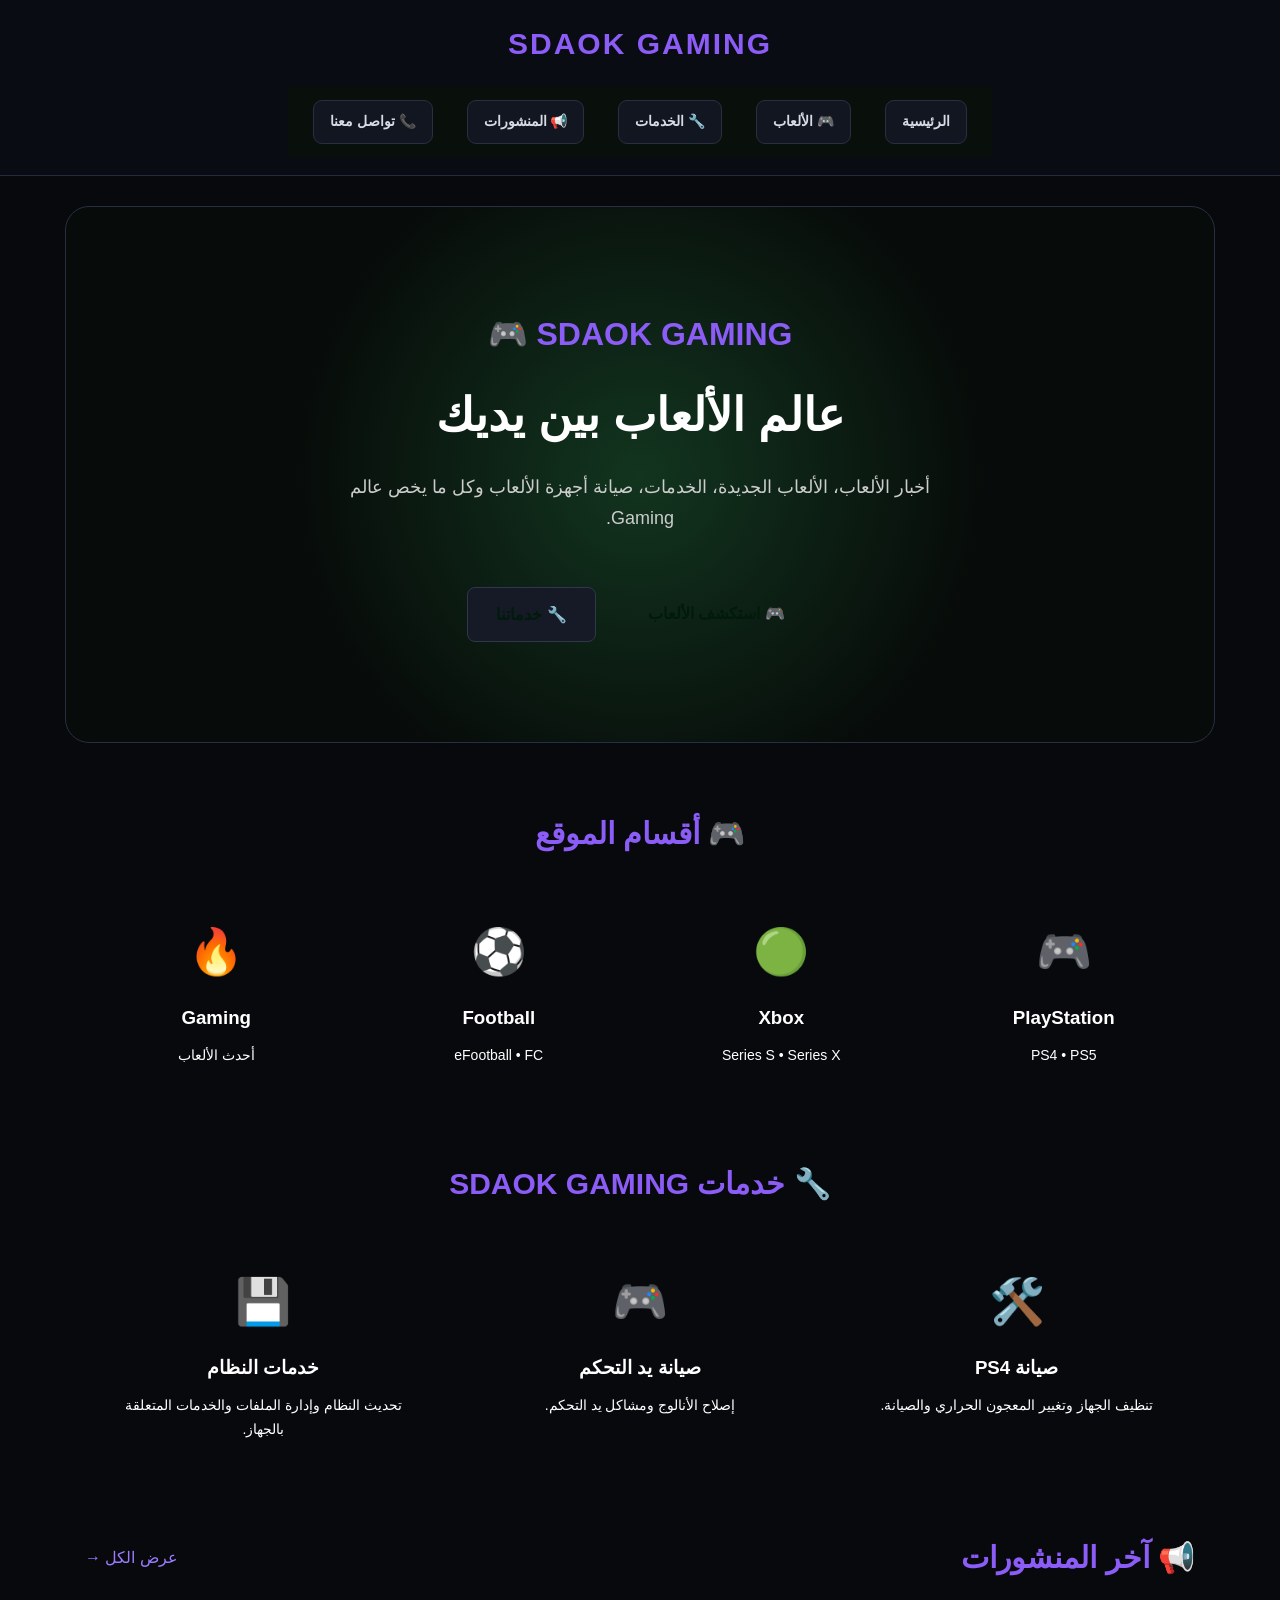
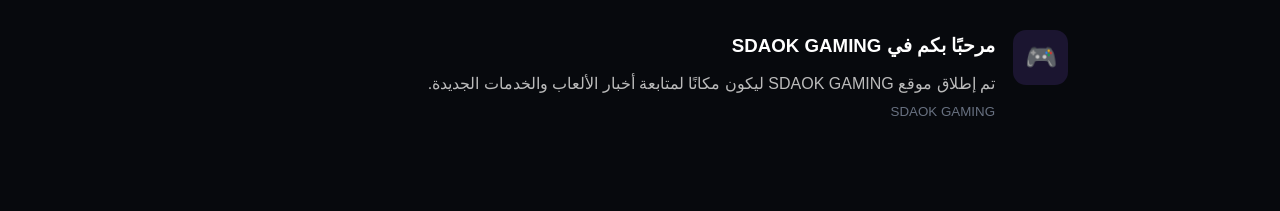
<file: index.html>
<!DOCTYPE html>
<html lang="ar" dir="rtl">
<head>
  <meta charset="UTF-8">
  <meta name="viewport" content="width=device-width, initial-scale=1.0">

  <title>SDAOK GAMING</title>

  <link rel="stylesheet" href="style.css">
</head>

<body>

  <!-- ================= HEADER ================= -->
  <header class="header">

    <div class="header-inner">

      <a href="index.html" class="logo">
        SDAOK GAMING
      </a>

      <nav class="menu">

        <a href="index.html">الرئيسية</a>

        <a href="games.html">🎮 الألعاب</a>

        <a href="services.html">🔧 الخدمات</a>

        <a href="posts.html">📢 المنشورات</a>

        <a href="contact.html">📞 تواصل معنا</a>

      </nav>

    </div>

  </header>


  <!-- ================= MAIN ================= -->
  <main>


    <!-- HERO -->
    <section class="hero">

      <div class="hero-content">

        <div class="hero-logo">
          SDAOK GAMING 🎮
        </div>

        <h1>
          عالم الألعاب بين يديك
        </h1>

        <p>
          أخبار الألعاب، الألعاب الجديدة، الخدمات،
          صيانة أجهزة الألعاب وكل ما يخص عالم Gaming.
        </p>


        <div class="buttons">

          <a href="games.html" class="btn">
            🎮 استكشف الألعاب
          </a>

          <a href="services.html" class="btn secondary">
            🔧 خدماتنا
          </a>

        </div>

      </div>

    </section>



    <!-- ================= CATEGORIES ================= -->

    <section class="section">

      <h2 class="section-title">
        🎮 أقسام الموقع
      </h2>


      <div class="cards">


        <!-- PLAYSTATION -->
        <a href="games.html#playstation" class="card">

          <div class="card-icon">
            🎮
          </div>

          <h3>
            PlayStation
          </h3>

          <p>
            PS4 • PS5
          </p>

        </a>



        <!-- XBOX -->
        <a href="games.html#xbox" class="card">

          <div class="card-icon">
            🟢
          </div>

          <h3>
            Xbox
          </h3>

          <p>
            Series S • Series X
          </p>

        </a>



        <!-- FOOTBALL -->
        <a href="games.html#football" class="card">

          <div class="card-icon">
            ⚽
          </div>

          <h3>
            Football
          </h3>

          <p>
            eFootball • FC
          </p>

        </a>



        <!-- GAMING -->
        <a href="games.html#gaming" class="card">

          <div class="card-icon">
            🔥
          </div>

          <h3>
            Gaming
          </h3>

          <p>
            أحدث الألعاب
          </p>

        </a>

      </div>

    </section>



    <!-- ================= SERVICES ================= -->

    <section class="section">

      <h2 class="section-title">
        🔧 خدمات SDAOK GAMING
      </h2>


      <div class="cards">


        <a href="services.html#ps4" class="card">

          <div class="card-icon">
            🛠️
          </div>

          <h3>
            صيانة PS4
          </h3>

          <p>
            تنظيف الجهاز وتغيير المعجون
            الحراري والصيانة.
          </p>

        </a>



        <a href="services.html#controller" class="card">

          <div class="card-icon">
            🎮
          </div>

          <h3>
            صيانة يد التحكم
          </h3>

          <p>
            إصلاح الأنالوج ومشاكل
            يد التحكم.
          </p>

        </a>



        <a href="services.html#system" class="card">

          <div class="card-icon">
            💾
          </div>

          <h3>
            خدمات النظام
          </h3>

          <p>
            تحديث النظام وإدارة الملفات
            والخدمات المتعلقة بالجهاز.
          </p>

        </a>

      </div>

    </section>



    <!-- ================= POSTS ================= -->

    <section class="section">

      <div class="section-header">

        <h2 class="section-title">
          📢 آخر المنشورات
        </h2>

        <a href="posts.html" class="view-more">
          عرض الكل →
        </a>

      </div>


      <div class="posts">


        <article class="post">

          <div class="post-icon">
            🎮
          </div>

          <div>

            <h3>
              مرحبًا بكم في SDAOK GAMING
            </h3>

            <p>
              تم إطلاق موقع SDAOK GAMING
              ليكون مكانًا لمتابعة أخبار الألعاب
              والخدمات الجديدة.
            </p>

            <small>
              SDAOK GAMING
            </small>

          </div>

        </article>
</file>
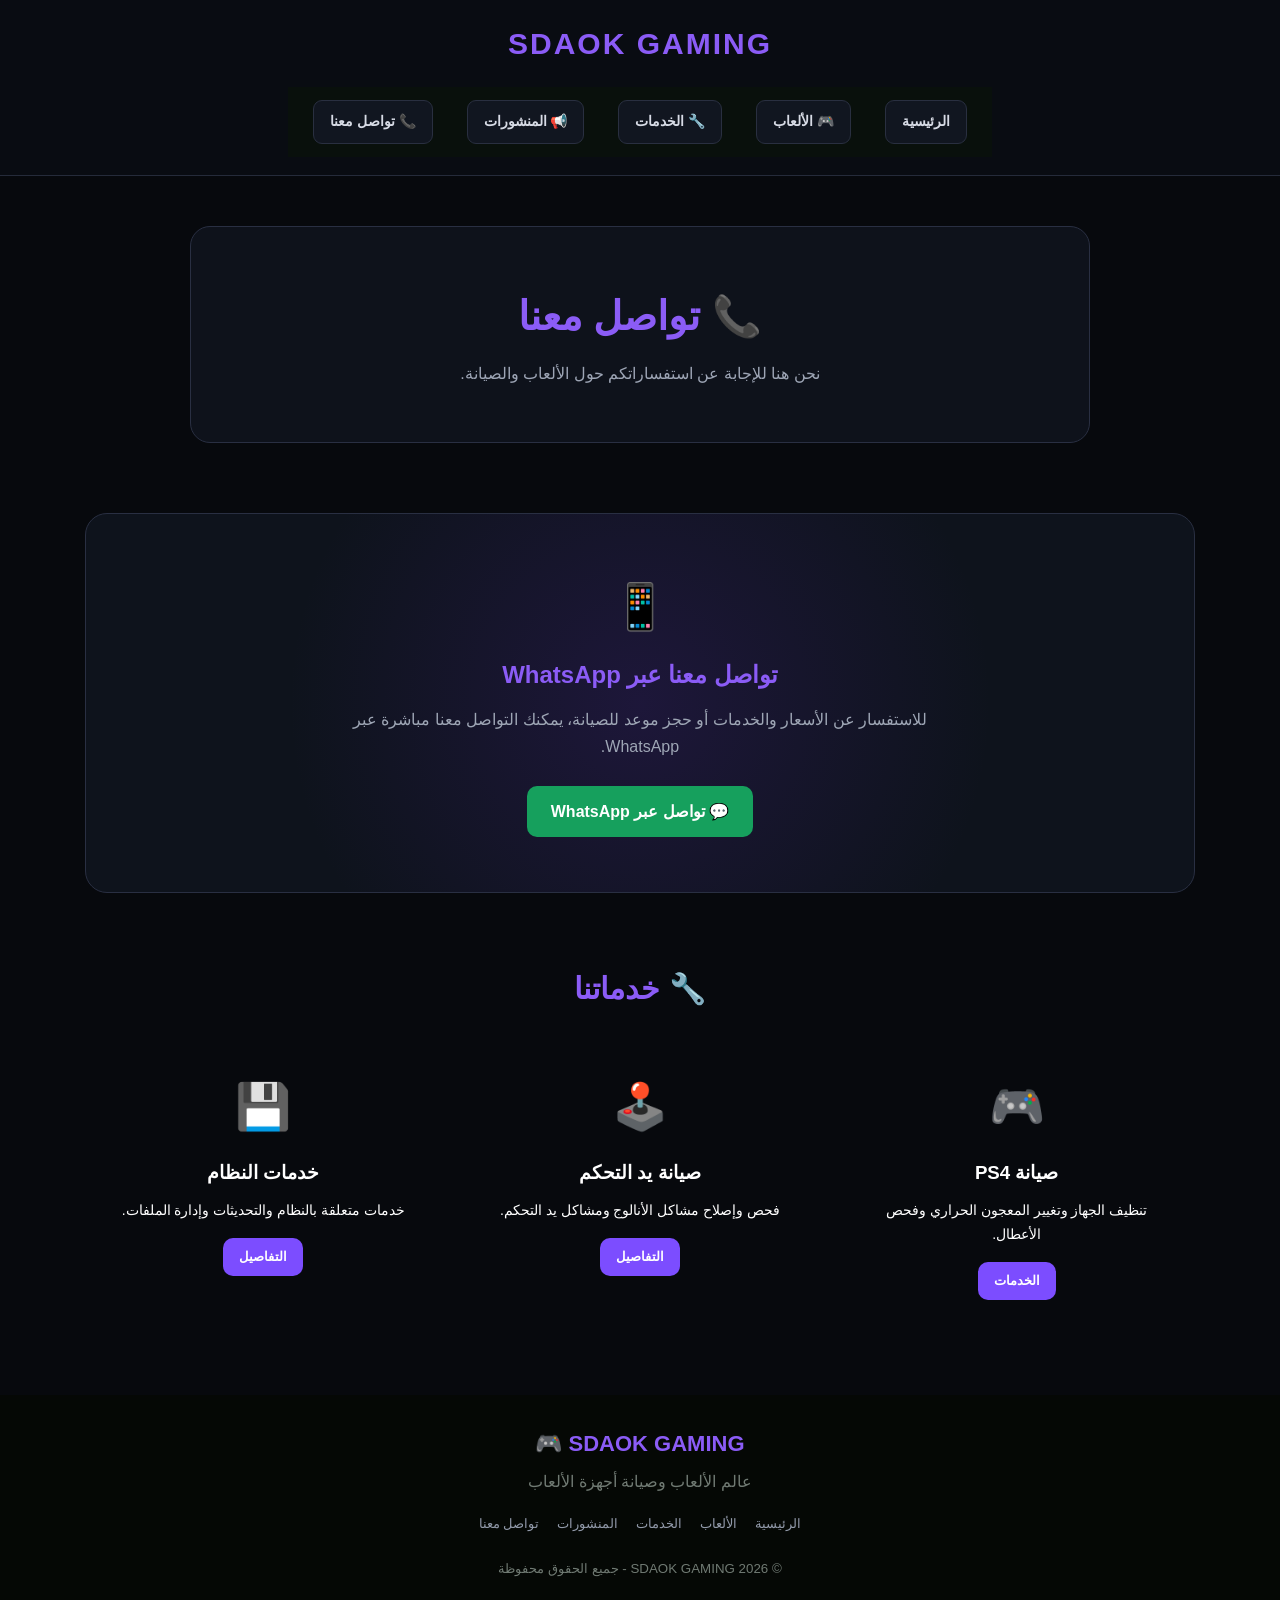
<file: contact.html>
<!DOCTYPE html>
<html lang="ar" dir="rtl">
<head>
  <meta charset="UTF-8">
  <meta name="viewport" content="width=device-width, initial-scale=1.0">

  <title>تواصل معنا | SDAOK GAMING</title>

  <link rel="stylesheet" href="style.css">
</head>

<body>

<header class="header">

  <div class="header-inner">

    <a href="index.html" class="logo">
      SDAOK GAMING
    </a>

    <nav class="menu">
      <a href="index.html">الرئيسية</a>
      <a href="games.html">🎮 الألعاب</a>
      <a href="services.html">🔧 الخدمات</a>
      <a href="posts.html">📢 المنشورات</a>
      <a href="contact.html">📞 تواصل معنا</a>
    </nav>

  </div>

</header>


<main>

  <section class="page-title">

    <h1>📞 تواصل معنا</h1>

    <p>
      نحن هنا للإجابة عن استفساراتكم حول الألعاب والصيانة.
    </p>

  </section>


  <section class="contact-section">

    <div class="contact-box">

      <div class="contact-icon">
        📱
      </div>

      <h2>
        تواصل معنا عبر WhatsApp
      </h2>

      <p>
        للاستفسار عن الأسعار والخدمات أو حجز موعد للصيانة،
        يمكنك التواصل معنا مباشرة عبر WhatsApp.
      </p>

      <!-- ضع رقمك مكان 213XXXXXXXXX -->

      <a
        href="https://wa.me/213559178836"
        class="btn whatsapp"
        target="_blank"
      >
        💬 تواصل عبر WhatsApp
      </a>

    </div>

  </section>


  <section class="section">

    <h2 class="section-title">
      🔧 خدماتنا
    </h2>

    <div class="cards">

      <div class="card">

        <div class="card-icon">
          🎮
        </div>

        <h3>
          صيانة PS4
        </h3>

        <p>
          تنظيف الجهاز وتغيير المعجون الحراري
          وفحص الأعطال.
        </p>

        <a href="services.html" class="btn small">
          الخدمات
        </a>

      </div>


      <div class="card">

        <div class="card-icon">
          🕹️
        </div>

        <h3>
          صيانة يد التحكم
        </h3>

        <p>
          فحص وإصلاح مشاكل الأنالوج
          ومشاكل يد التحكم.
        </p>

        <a href="services.html#controller" class="btn small">
          التفاصيل
        </a>

      </div>


      <div class="card">

        <div class="card-icon">
          💾
        </div>

        <h3>
          خدمات النظام
        </h3>

        <p>
          خدمات متعلقة بالنظام والتحديثات
          وإدارة الملفات.
        </p>

        <a href="services.html#system" class="btn small">
          التفاصيل
        </a>

      </div>

    </div>

  </section>

</main>


<footer>

  <div class="footer-logo">
    SDAOK GAMING 🎮
  </div>

  <p>
    عالم الألعاب وصيانة أجهزة الألعاب
  </p>

  <div class="footer-links">

    <a href="index.html">الرئيسية</a>
    <a href="games.html">الألعاب</a>
    <a href="services.html">الخدمات</a>
    <a href="posts.html">المنشورات</a>
    <a href="contact.html">تواصل معنا</a>

  </div>

  <small>
    © 2026 SDAOK GAMING - جميع الحقوق محفوظة
  </small>

</footer>

</body>
</html>
</file>
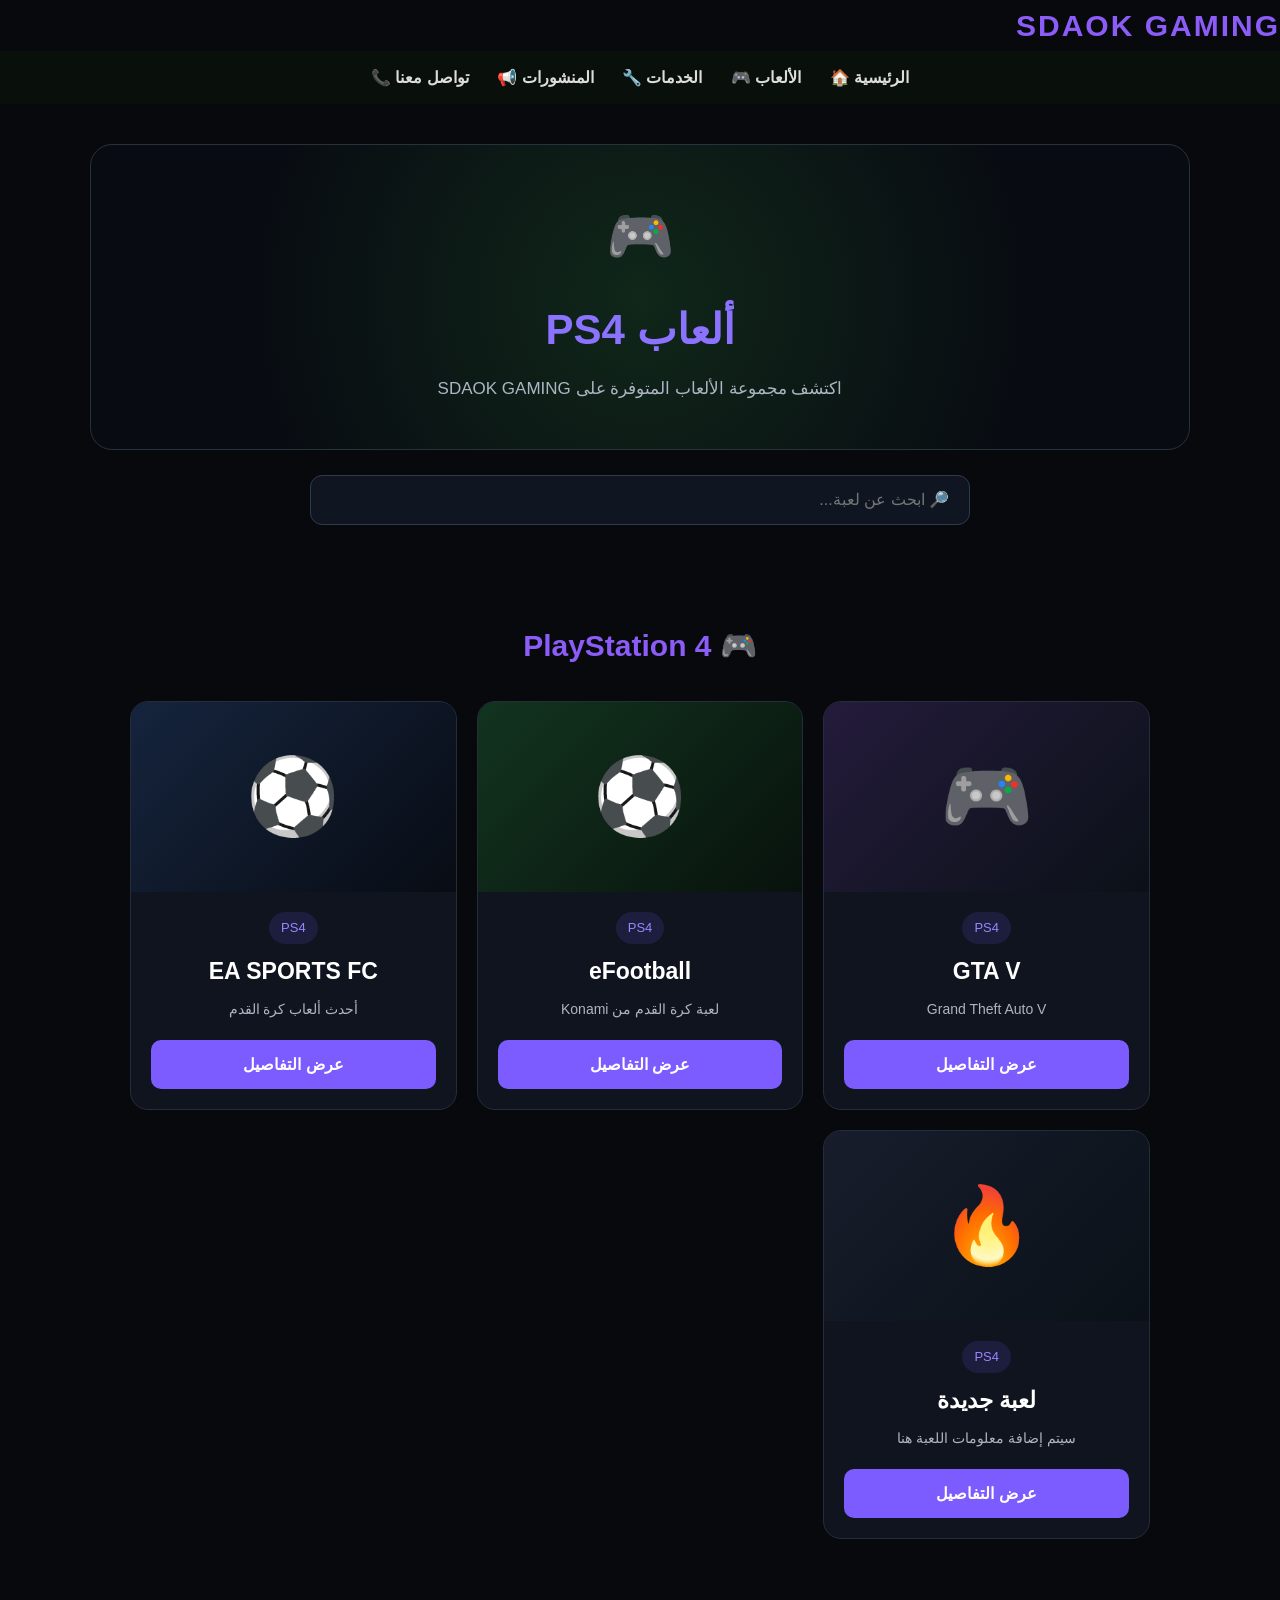
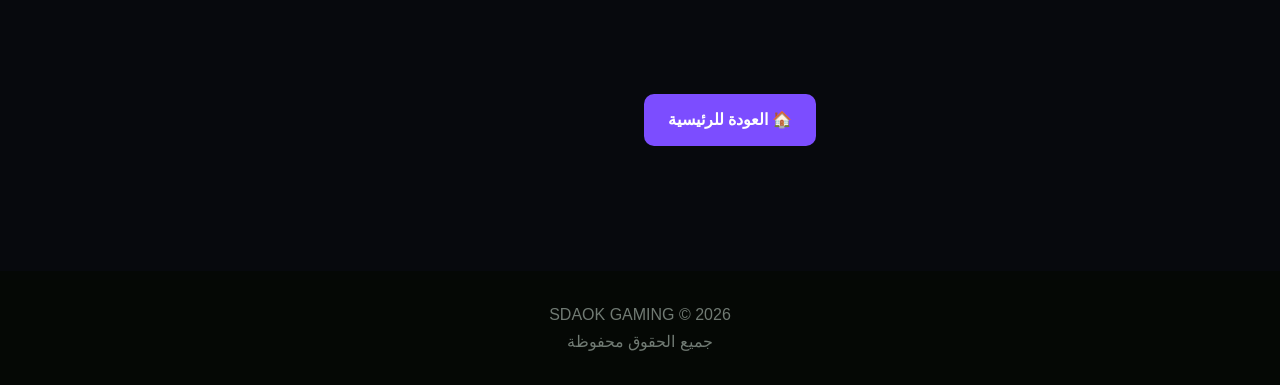
<file: games.html>
<!DOCTYPE html>
<html lang="ar" dir="rtl">
<head>
  <meta charset="UTF-8">
  <meta name="viewport" content="width=device-width, initial-scale=1.0">

  <title>ألعاب PS4 | SDAOK GAMING</title>

  <link rel="stylesheet" href="style.css">
</head>

<body>

<header>
  <div class="nav">

    <a class="logo" href="index.html">
      SDAOK GAMING
    </a>

    <nav>
      <a href="index.html">الرئيسية 🏠</a>
      <a class="active" href="games.html">الألعاب 🎮</a>
      <a href="services.html">الخدمات 🔧</a>
      <a href="posts.html">المنشورات 📢</a>
      <a href="contact.html">تواصل معنا 📞</a>
    </nav>

  </div>
</header>


<main>

  <!-- عنوان الصفحة -->
  <section class="page-header">

    <div class="game-icon">🎮</div>

    <h1>ألعاب PS4</h1>

    <p>
      اكتشف مجموعة الألعاب المتوفرة على SDAOK GAMING
    </p>

  </section>


  <!-- البحث -->
  <section class="search-section">

    <input
      type="search"
      id="gameSearch"
      placeholder="🔎 ابحث عن لعبة..."
      onkeyup="searchGames()"
    >

  </section>


  <!-- الألعاب -->
  <section>

    <h2 class="section-title">
      🎮 <span>PlayStation 4</span>
    </h2>


    <div class="games-grid" id="gamesGrid">


      <!-- GTA V -->
      <article class="game-card">

        <div class="game-image gta">
          🎮
        </div>

        <div class="game-content">

          <span class="game-platform">
            PS4
          </span>

          <h3>GTA V</h3>

          <p>
            Grand Theft Auto V
          </p>

          <a
            href="game-gta-v.html"
            class="game-btn"
          >
            عرض التفاصيل
          </a>

        </div>

      </article>


      <!-- eFootball -->
      <article class="game-card">

        <div class="game-image football">
          ⚽
        </div>

        <div class="game-content">

          <span class="game-platform">
            PS4
          </span>

          <h3>eFootball</h3>

          <p>
            لعبة كرة القدم من Konami
          </p>

          <a
            href="game-efootball.html"
            class="game-btn"
          >
            عرض التفاصيل
          </a>

        </div>

      </article>


      <!-- FC -->
      <article class="game-card">

        <div class="game-image fc">
          ⚽
        </div>

        <div class="game-content">

          <span class="game-platform">
            PS4
          </span>

          <h3>EA SPORTS FC</h3>

          <p>
            أحدث ألعاب كرة القدم
          </p>

          <a
            href="game-fc.html"
            class="game-btn"
          >
            عرض التفاصيل
          </a>

        </div>

      </article>


      <!-- لعبة 4 -->
      <article class="game-card">

        <div class="game-image">
          🔥
        </div>

        <div class="game-content">

          <span class="game-platform">
            PS4
          </span>

          <h3>لعبة جديدة</h3>

          <p>
            سيتم إضافة معلومات اللعبة هنا
          </p>

          <a
            href="#"
            class="game-btn"
          >
            عرض التفاصيل
          </a>

        </div>

      </article>


    </div>

  </section>


  <!-- العودة -->
  <section class="back-section">

    <a href="index.html" class="btn">
      🏠 العودة للرئيسية
    </a>

  </section>

</main>


<footer>

  SDAOK GAMING © 2026

  <br>

  جميع الحقوق محفوظة

</footer>


<script>

function searchGames() {

  let input =
    document
    .getElementById("gameSearch")
    .value
    .toLowerCase();

  let games =
    document
    .querySelectorAll(".game-card");

  games.forEach(function(game) {

    let text =
      game.innerText.toLowerCase();

    if (text.includes(input)) {

      game.style.display = "";

    } else {

      game.style.display = "none";

    }

  });

}

</script>

</body>
</html>
</file>
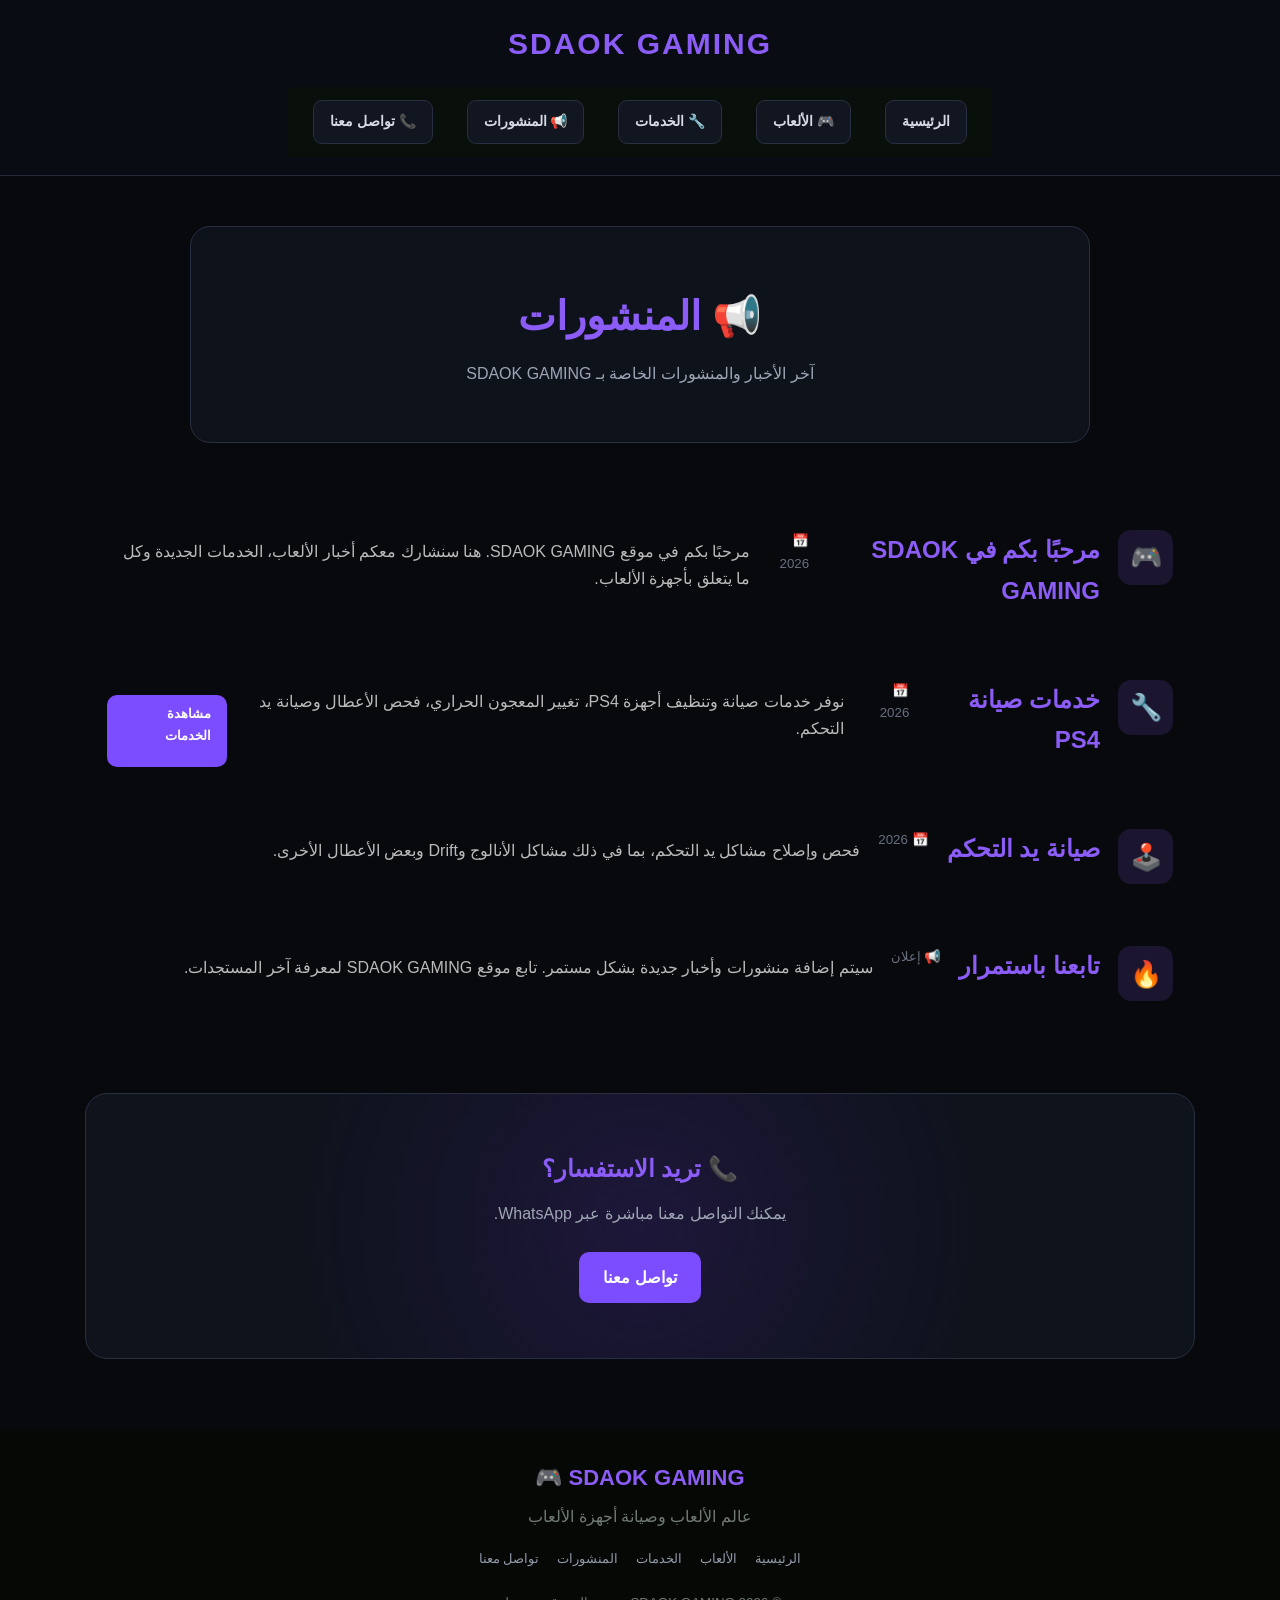
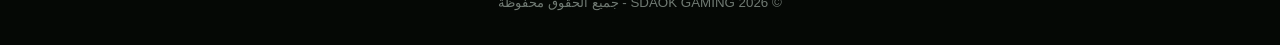
<file: posts.html>
<!DOCTYPE html>
<html lang="ar" dir="rtl">
<head>
  <meta charset="UTF-8">
  <meta name="viewport" content="width=device-width, initial-scale=1.0">

  <title>المنشورات | SDAOK GAMING</title>

  <link rel="stylesheet" href="style.css">
</head>

<body>

<header class="header">

  <div class="header-inner">

    <a href="index.html" class="logo">
      SDAOK GAMING
    </a>

    <nav class="menu">
      <a href="index.html">الرئيسية</a>
      <a href="games.html">🎮 الألعاب</a>
      <a href="services.html">🔧 الخدمات</a>
      <a href="posts.html">📢 المنشورات</a>
      <a href="contact.html">📞 تواصل معنا</a>
    </nav>

  </div>

</header>


<main>

  <section class="page-title">

    <h1>📢 المنشورات</h1>

    <p>
      آخر الأخبار والمنشورات الخاصة بـ SDAOK GAMING
    </p>

  </section>


  <section class="section">

    <div class="post">

      <div class="post-icon">
        🎮
      </div>

      <h2>
        مرحبًا بكم في SDAOK GAMING
      </h2>

      <small>
        📅 2026
      </small>

      <p>
        مرحبًا بكم في موقع SDAOK GAMING.
        هنا سنشارك معكم أخبار الألعاب،
        الخدمات الجديدة وكل ما يتعلق بأجهزة الألعاب.
      </p>

    </div>


    <div class="post">

      <div class="post-icon">
        🔧
      </div>

      <h2>
        خدمات صيانة PS4
      </h2>

      <small>
        📅 2026
      </small>

      <p>
        نوفر خدمات صيانة وتنظيف أجهزة PS4،
        تغيير المعجون الحراري، فحص الأعطال
        وصيانة يد التحكم.
      </p>

      <a href="services.html" class="btn small">
        مشاهدة الخدمات
      </a>

    </div>


    <div class="post">

      <div class="post-icon">
        🕹️
      </div>

      <h2>
        صيانة يد التحكم
      </h2>

      <small>
        📅 2026
      </small>

      <p>
        فحص وإصلاح مشاكل يد التحكم،
        بما في ذلك مشاكل الأنالوج وDrift
        وبعض الأعطال الأخرى.
      </p>

    </div>


    <div class="post">

      <div class="post-icon">
        🔥
      </div>

      <h2>
        تابعنا باستمرار
      </h2>

      <small>
        📢 إعلان
      </small>

      <p>
        سيتم إضافة منشورات وأخبار جديدة
        بشكل مستمر. تابع موقع SDAOK GAMING
        لمعرفة آخر المستجدات.
      </p>

    </div>

  </section>


  <section class="contact-section">

    <div class="contact-box">

      <h2>
        📞 تريد الاستفسار؟
      </h2>

      <p>
        يمكنك التواصل معنا مباشرة عبر WhatsApp.
      </p>

      <a href="contact.html" class="btn">
        تواصل معنا
      </a>

    </div>

  </section>

</main>


<footer>

  <div class="footer-logo">
    SDAOK GAMING 🎮
  </div>

  <p>
    عالم الألعاب وصيانة أجهزة الألعاب
  </p>

  <div class="footer-links">

    <a href="index.html">الرئيسية</a>
    <a href="games.html">الألعاب</a>
    <a href="services.html">الخدمات</a>
    <a href="posts.html">المنشورات</a>
    <a href="contact.html">تواصل معنا</a>

  </div>

  <small>
    © 2026 SDAOK GAMING - جميع الحقوق محفوظة
  </small>

</footer>

</body>
</html>
</file>
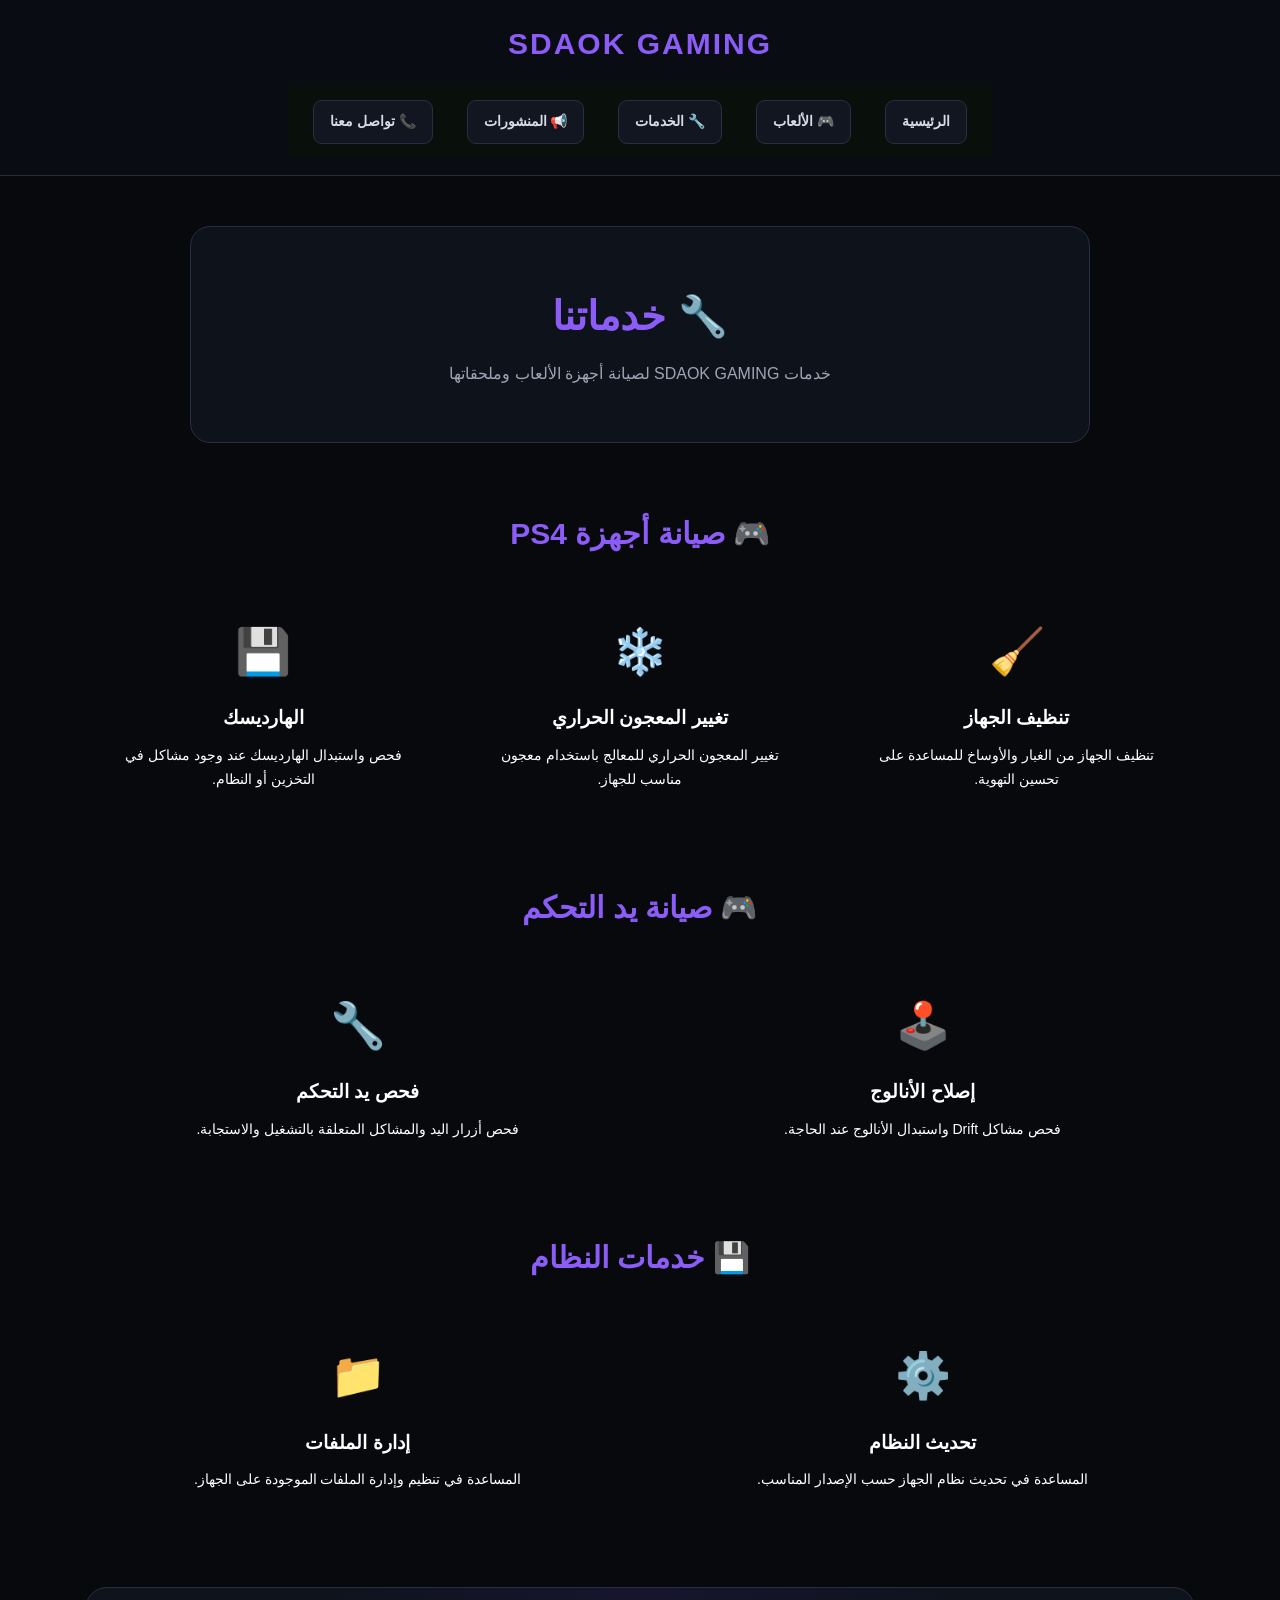
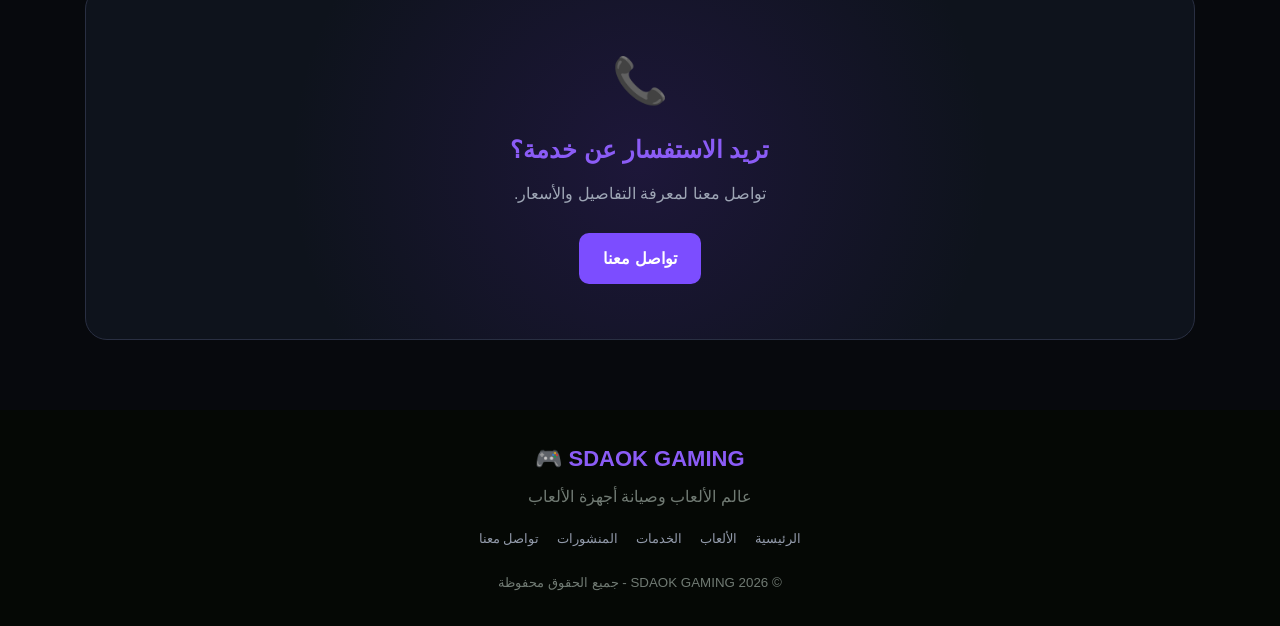
<file: services.html>
<!DOCTYPE html>
<html lang="ar" dir="rtl">
<head>
  <meta charset="UTF-8">
  <meta name="viewport" content="width=device-width, initial-scale=1.0">

  <title>الخدمات | SDAOK GAMING</title>

  <link rel="stylesheet" href="style.css">
</head>

<body>

<header class="header">

  <div class="header-inner">

    <a href="index.html" class="logo">
      SDAOK GAMING
    </a>

    <nav class="menu">
      <a href="index.html">الرئيسية</a>
      <a href="games.html">🎮 الألعاب</a>
      <a href="services.html">🔧 الخدمات</a>
      <a href="posts.html">📢 المنشورات</a>
      <a href="contact.html">📞 تواصل معنا</a>
    </nav>

  </div>

</header>


<main>

  <section class="page-title">

    <h1>🔧 خدماتنا</h1>

    <p>
      خدمات SDAOK GAMING لصيانة أجهزة الألعاب وملحقاتها
    </p>

  </section>


  <!-- PS4 -->

  <section id="ps4" class="section">

    <h2 class="section-title">
      🎮 صيانة أجهزة PS4
    </h2>

    <div class="cards">

      <div class="card">

        <div class="card-icon">🧹</div>

        <h3>تنظيف الجهاز</h3>

        <p>
          تنظيف الجهاز من الغبار والأوساخ
          للمساعدة على تحسين التهوية.
        </p>

      </div>


      <div class="card">

        <div class="card-icon">❄️</div>

        <h3>تغيير المعجون الحراري</h3>

        <p>
          تغيير المعجون الحراري للمعالج
          باستخدام معجون مناسب للجهاز.
        </p>

      </div>


      <div class="card">

        <div class="card-icon">💾</div>

        <h3>الهارديسك</h3>

        <p>
          فحص واستبدال الهارديسك عند وجود
          مشاكل في التخزين أو النظام.
        </p>

      </div>

    </div>

  </section>


  <!-- Controller -->

  <section id="controller" class="section">

    <h2 class="section-title">
      🎮 صيانة يد التحكم
    </h2>

    <div class="cards">

      <div class="card">

        <div class="card-icon">🕹️</div>

        <h3>إصلاح الأنالوج</h3>

        <p>
          فحص مشاكل Drift واستبدال الأنالوج
          عند الحاجة.
        </p>

      </div>


      <div class="card">

        <div class="card-icon">🔧</div>

        <h3>فحص يد التحكم</h3>

        <p>
          فحص أزرار اليد والمشاكل المتعلقة
          بالتشغيل والاستجابة.
        </p>

      </div>

    </div>

  </section>


  <!-- System -->

  <section id="system" class="section">

    <h2 class="section-title">
      💾 خدمات النظام
    </h2>

    <div class="cards">

      <div class="card">

        <div class="card-icon">⚙️</div>

        <h3>تحديث النظام</h3>

        <p>
          المساعدة في تحديث نظام الجهاز
          حسب الإصدار المناسب.
        </p>

      </div>


      <div class="card">

        <div class="card-icon">📁</div>

        <h3>إدارة الملفات</h3>

        <p>
          المساعدة في تنظيم وإدارة الملفات
          الموجودة على الجهاز.
        </p>

      </div>

    </div>

  </section>


  <!-- Contact -->

  <section class="contact-section">

    <div class="contact-box">

      <div class="contact-icon">
        📞
      </div>

      <h2>
        تريد الاستفسار عن خدمة؟
      </h2>

      <p>
        تواصل معنا لمعرفة التفاصيل والأسعار.
      </p>

      <a href="contact.html" class="btn">
        تواصل معنا
      </a>

    </div>

  </section>

</main>


<footer>

  <div class="footer-logo">
    SDAOK GAMING 🎮
  </div>

  <p>
    عالم الألعاب وصيانة أجهزة الألعاب
  </p>

  <div class="footer-links">

    <a href="index.html">الرئيسية</a>
    <a href="games.html">الألعاب</a>
    <a href="services.html">الخدمات</a>
    <a href="posts.html">المنشورات</a>
    <a href="contact.html">تواصل معنا</a>

  </div>

  <small>
    © 2026 SDAOK GAMING - جميع الحقوق محفوظة
  </small>

</footer>

</body>
</html>
</file>
<file: style.css>
* {
  box-sizing: border-box;
  margin: 0;
  padding: 0;
}

html {
  scroll-behavior: smooth;
}

body {
  font-family: Arial, sans-serif;
  background: #07090d;
  color: #fff;
  line-height: 1.7;
}

/* HEADER */

.header {
  background: #090c12;
  border-bottom: 1px solid #252b3a;
  position: sticky;
  top: 0;
  z-index: 1000;
}

.header-inner {
  max-width: 1150px;
  margin: auto;
  padding: 18px 20px;

  display: flex;
  flex-direction: column;
  align-items: center;
  gap: 18px;
}

/* LOGO */

.logo {
  color: #8b5cf6;
  text-decoration: none;
  font-size: 30px;
  font-weight: bold;
  letter-spacing: 2px;
  text-align: center;
}

/* MENU */

.menu {
  display: flex;
  justify-content: center;
  align-items: center;
  flex-wrap: wrap;
  gap: 10px;
}

.menu a {
  color: #d7dbe5;
  text-decoration: none;

  background: #111620;
  border: 1px solid #292f40;

  padding: 9px 16px;
  border-radius: 9px;

  font-size: 14px;

  transition: 0.2s;
}

.menu a:hover {
  color: #fff;
  background: #7c4dff;
  border-color: #7c4dff;
}


/* HERO */

.hero {
  max-width: 1150px;
  margin: 30px auto;
  padding: 90px 20px;

  text-align: center;

  border: 1px solid #292f42;
  border-radius: 24px;

  background:
    radial-gradient(circle at center, #47218b55, transparent 55%),
    linear-gradient(135deg, #111624, #090b12);
}

.hero-content {
  max-width: 800px;
  margin: auto;
}

.hero-logo {
  color: #8b5cf6;
  font-size: 32px;
  font-weight: bold;
  margin-bottom: 15px;
}

.hero h1 {
  font-size: 46px;
  margin-bottom: 18px;
}

.hero p {
  color: #aeb5c3;
  max-width: 700px;
  margin: auto;
  font-size: 17px;
}

.buttons {
  margin-top: 28px;

  display: flex;
  justify-content: center;
  gap: 12px;
  flex-wrap: wrap;
}


/* BUTTON */

.btn {
  display: inline-block;

  padding: 12px 24px;

  border-radius: 10px;

  background: #7c4dff;
  color: white;

  text-decoration: none;

  font-weight: bold;

  border: none;

  transition: 0.2s;
}

.btn:hover {
  background: #936dff;
  transform: translateY(-2px);
}

.btn.secondary {
  background: #151a26;
  border: 1px solid #30374a;
}

.btn.small {
  padding: 8px 16px;
  margin-top: 15px;
  font-size: 13px;
}

.btn.whatsapp {
  background: #16a05d;
}

.btn.whatsapp:hover {
  background: #20bd72;
}


/* SECTIONS */

.section {
  max-width: 1150px;
  margin: 65px auto;
  padding: 0 20px;
}

.section-title {
  text-align: center;
  font-size: 30px;
  color: #8b5cf6;
  margin-bottom: 30px;
}


/* PAGE TITLE */

.page-title {
  max-width: 900px;
  margin: 50px auto;
  padding: 55px 20px;

  text-align: center;

  background: #0e121b;

  border: 1px solid #292f42;
  border-radius: 20px;
}

.page-title h1 {
  color: #8b5cf6;
  font-size: 40px;
  margin-bottom: 10px;
}

.page-title p {
  color: #9da5b5;
}


/* CARDS */

.cards {
  display: grid;
  grid-template-columns: repeat(3, 1fr);
  gap: 18px;
}

.card {
  display: block;

  background: #0e131c;

  border: 1px solid #262d3e;

  border-radius: 17px;

  padding: 25px;

  text-align: center;

  text-decoration: none;

  color: white;

  transition: 0.25s;
}

.card:hover {
  transform: translateY(-5px);

  border-color: #7c4dff;

  box-shadow: 0 10px 35px rgba(124, 77, 255, 0.12);
}

.card-icon {
  font-size: 45px;
  margin-bottom: 12px;
}

.card h3 {
  color: #fff;
  margin-bottom: 8px;
}

.card p {
  color: #969eaf;
  font-size: 14px;
}


/* POSTS */

.posts {
  max-width: 900px;
  margin: auto;
}

.post {
  display: flex;
  gap: 18px;

  background: #0e131c;

  border: 1px solid #262d3e;

  border-radius: 16px;

  padding: 22px;

  margin-bottom: 16px;
}

.post-icon {
  min-width: 55px;
  height: 55px;

  display: flex;
  align-items: center;
  justify-content: center;

  background: #1b1530;

  border-radius: 13px;

  font-size: 26px;
}

.post h2,
.post h3 {
  color: #8b5cf6;
  margin-bottom: 6px;
}

.post p {
  color: #a0a8b7;
  margin-top: 8px;
}

.post small {
  color: #687181;
}


/* SECTION HEADER */

.section-header {
  display: flex;
  align-items: center;
  justify-content: space-between;

  margin-bottom: 25px;
}

.section-header .section-title {
  margin-bottom: 0;
}

.view-more {
  color: #9b7cff;
  text-decoration: none;
}


/* CONTACT */

.contact-section {
  max-width: 1150px;
  margin: 70px auto;
  padding: 0 20px;
}

.contact-box {
  text-align: center;

  padding: 55px 20px;

  background:
    radial-gradient(circle, #47218b44, transparent 60%),
    #0e131c;

  border: 1px solid #292f42;

  border-radius: 22px;
}

.contact-icon {
  font-size: 45px;
  margin-bottom: 10px;
}

.contact-box h2 {
  color: #8b5cf6;
  margin-bottom: 10px;
}

.contact-box p {
  color: #9ea6b5;

  max-width: 650px;

  margin: 0 auto 25px;
}


/* FOOTER */

footer {
  margin-top: 70px;

  padding: 35px 20px;

  text-align: center;

  background: #05070a;

  border-top: 1px solid #202636;

  color: #737c8c;
}

.footer-logo {
  color: #8b5cf6;

  font-size: 22px;

  font-weight: bold;

  margin-bottom: 6px;
}

.footer-links {
  display: flex;

  justify-content: center;

  flex-wrap: wrap;

  gap: 18px;

  margin: 18px 0;
}

.footer-links a {
  color: #929aaa;
  text-decoration: none;
  font-size: 13px;
}

.footer-links a:hover {
  color: #9b7cff;
}


/* TABLET */

@media (max-width: 800px) {

  .cards {
    grid-template-columns: repeat(2, 1fr);
  }

  .hero h1 {
    font-size: 38px;
  }

}


/* MOBILE */

@media (max-width: 550px) {

  .logo {
    font-size: 25px;
  }

  .menu {
    gap: 6px;
  }

  .menu a {
    padding: 8px 10px;
    font-size: 12px;
  }

  .hero {
    margin: 18px 10px;
    padding: 65px 15px;
  }

  .hero-logo {
    font-size: 25px;
  }

  .hero h1 {
    font-size: 31px;
  }

  .hero p {
    font-size: 14px;
  }

  .section {
    padding: 0 12px;
    margin: 45px auto;
  }

  .cards {
    grid-template-columns: 1fr;
  }

  .page-title {
    margin: 25px 12px;
    padding: 40px 15px;
  }

  .page-title h1 {
    font-size: 32px;
  }

  .post {
    padding: 16px;
    gap: 12px;
  }

  .post-icon {
    min-width: 45px;
    height: 45px;
    font-size: 20px;
  }

  .section-header {
    align-items: flex-end;
  }

}    z-index: 1000;
}

header h1 {
    color: var(--green);
    font-size: 30px;
    text-shadow: 0 0 12px rgba(0, 255, 102, 0.4);
}

.subtitle {
    color: var(--muted);
}

/* NAVIGATION */

nav {
    background: #09100c;
    padding: 13px;
    text-align: center;
    border-bottom: 1px solid var(--border);
}

nav a {
    color: #ddd;
    text-decoration: none;
    margin: 0 12px;
    font-weight: bold;
    transition: 0.2s;
}

nav a:hover {
    color: var(--green);
}

/* HERO */

.hero {
    min-height: 420px;
    padding: 100px 20px;
    display: flex;
    flex-direction: column;
    justify-content: center;
    align-items: center;
    background:
        radial-gradient(circle at center, #12351f 0%, #070b09 55%);
}

.hero h2 {
    font-size: 46px;
    color: var(--green);
    margin-bottom: 15px;
    text-shadow: 0 0 20px rgba(0, 255, 102, 0.35);
}

.hero p {
    color: #ccc;
    font-size: 18px;
    max-width: 650px;
}

/* BUTTONS */

.buttons a {
    display: inline-block;
    margin: 25px 6px 0;
    padding: 13px 28px;
    border-radius: 8px;
    background: var(--green);
    color: #001b0b;
    text-decoration: none;
    font-weight: bold;
    transition: 0.2s;
}

.buttons a:hover {
    background: #62ff9b;
    transform: translateY(-2px);
}

/* SECTIONS */

section {
    padding: 55px 20px;
    max-width: 1100px;
    margin: auto;
}

section > h2 {
    color: var(--green);
    text-align: center;
    font-size: 30px;
    margin-bottom: 30px;
}

/* CARDS */

.cards {
    display: grid;
    grid-template-columns: repeat(auto-fit, minmax(220px, 1fr));
    gap: 20px;
}

.card {
    background: var(--panel);
    border: 1px solid var(--border);
    border-radius: 14px;
    padding: 25px;
    text-align: center;
    transition: 0.25s;
}

.card:hover {
    transform: translateY(-5px);
    border-color: var(--green);
    box-shadow: 0 0 20px rgba(0, 255, 102, 0.12);
}

.card h3 {
    color: var(--green);
    margin-bottom: 10px;
}

.card p {
    color: var(--muted);
}

/* POSTS */

.post {
    background: var(--panel);
    border: 1px solid var(--border);
    border-right: 4px solid var(--green);
    padding: 22px;
    margin-bottom: 18px;
    border-radius: 10px;
    text-align: right;
}

.post h3 {
    color: var(--green);
    margin-bottom: 8px;
}

.post p {
    color: #bbb;
}

/* CONTACT */

.contact {
    background: var(--panel2);
    border: 1px solid var(--border);
    border-radius: 15px;
    padding: 35px;
}

/* FOOTER */

footer {
    padding: 30px;
    background: #050805;
    color: #707a73;
    text-align: center;
    border-top: 1px solid var(--border);
}

/* MOBILE */

@media (max-width: 600px) {

    header h1 {
        font-size: 25px;
    }

    nav a {
        display: inline-block;
        margin: 5px 7px;
        font-size: 14px;
    }

    .hero {
        min-height: 350px;
        padding: 70px 15px;
    }

    .hero h2 {
        font-size: 32px;
    }

    .hero p {
        font-size: 16px;
    }

    section {
        padding: 40px 15px;
    }
}
/* =========================
   صفحة الألعاب
========================= */

.page-header {
  max-width: 1100px;
  margin: 40px auto 25px;
  padding: 45px 20px;
  text-align: center;

  background:
    radial-gradient(
      circle at center,
      #102719,
      #080b12 70%
    );

  border: 1px solid #27323d;
  border-radius: 22px;
}

.page-header .game-icon {
  font-size: 55px;
  margin-bottom: 10px;
}

.page-header h1 {
  color: #8b72ff;
  font-size: 42px;
  margin-bottom: 10px;
}

.page-header p {
  color: #aeb5c2;
  font-size: 17px;
}


/* البحث */

.search-section {
  max-width: 700px;
  margin: 25px auto 40px;
  padding: 0 20px;
}

#gameSearch {
  width: 100%;
  padding: 15px 20px;

  background: #101621;
  color: white;

  border: 1px solid #30394d;
  border-radius: 12px;

  outline: none;

  font-size: 16px;
  text-align: right;
}

#gameSearch:focus {
  border-color: #7c5cff;
  box-shadow: 0 0 15px #7c5cff33;
}


/* شبكة الألعاب */

.games-grid {

  max-width: 1100px;
  margin: auto;
  padding: 0 20px;

  display: grid;

  grid-template-columns:
    repeat(3, 1fr);

  gap: 20px;
}


/* بطاقة اللعبة */

.game-card {

  overflow: hidden;

  background: #0f141f;

  border: 1px solid #252d3d;

  border-radius: 18px;

  transition: 0.25s;
}

.game-card:hover {

  transform: translateY(-6px);

  border-color: #7c5cff;

  box-shadow:
    0 10px 30px #00000055;
}


/* صورة اللعبة */

.game-image {

  height: 190px;

  display: flex;

  align-items: center;
  justify-content: center;

  font-size: 75px;

  background:
    linear-gradient(
      135deg,
      #171d2b,
      #0b1118
    );
}

.game-image.gta {
  background:
    linear-gradient(
      135deg,
      #241b3b,
      #0b1118
    );
}

.game-image.football {
  background:
    linear-gradient(
      135deg,
      #12341f,
      #08120c
    );
}

.game-image.fc {
  background:
    linear-gradient(
      135deg,
      #15243d,
      #080c14
    );
}


/* محتوى البطاقة */

.game-content {

  padding: 20px;

  text-align: center;
}

.game-platform {

  display: inline-block;

  padding: 5px 12px;

  margin-bottom: 8px;

  background: #7c5cff22;

  color: #9a86ff;

  border-radius: 20px;

  font-size: 13px;
}

.game-content h3 {

  font-size: 23px;

  margin-bottom: 7px;
}

.game-content p {

  color: #aeb5c2;

  font-size: 14px;

  margin-bottom: 18px;
}


/* زر التفاصيل */

.game-btn {

  display: block;

  padding: 11px;

  background: #7c5cff;

  color: white;

  text-decoration: none;

  border-radius: 10px;

  font-weight: bold;

  transition: 0.2s;
}

.game-btn:hover {

  background: #927dff;

  transform: scale(1.02);
}


/* زر العودة */

.back-section {

  text-align: center;

  margin: 45px 0;
}


/* الهاتف */

@media (max-width: 800px) {

  .games-grid {

    grid-template-columns:
      repeat(2, 1fr);

  }

}


@media (max-width: 500px) {

  .games-grid {

    grid-template-columns: 1fr;

    padding: 0 15px;

  }

  .page-header {

    margin: 25px 12px;

    padding: 35px 15px;

  }

  .page-header h1 {

    font-size: 34px;

  }

  .game-image {

    height: 180px;

  }

}
</file>
